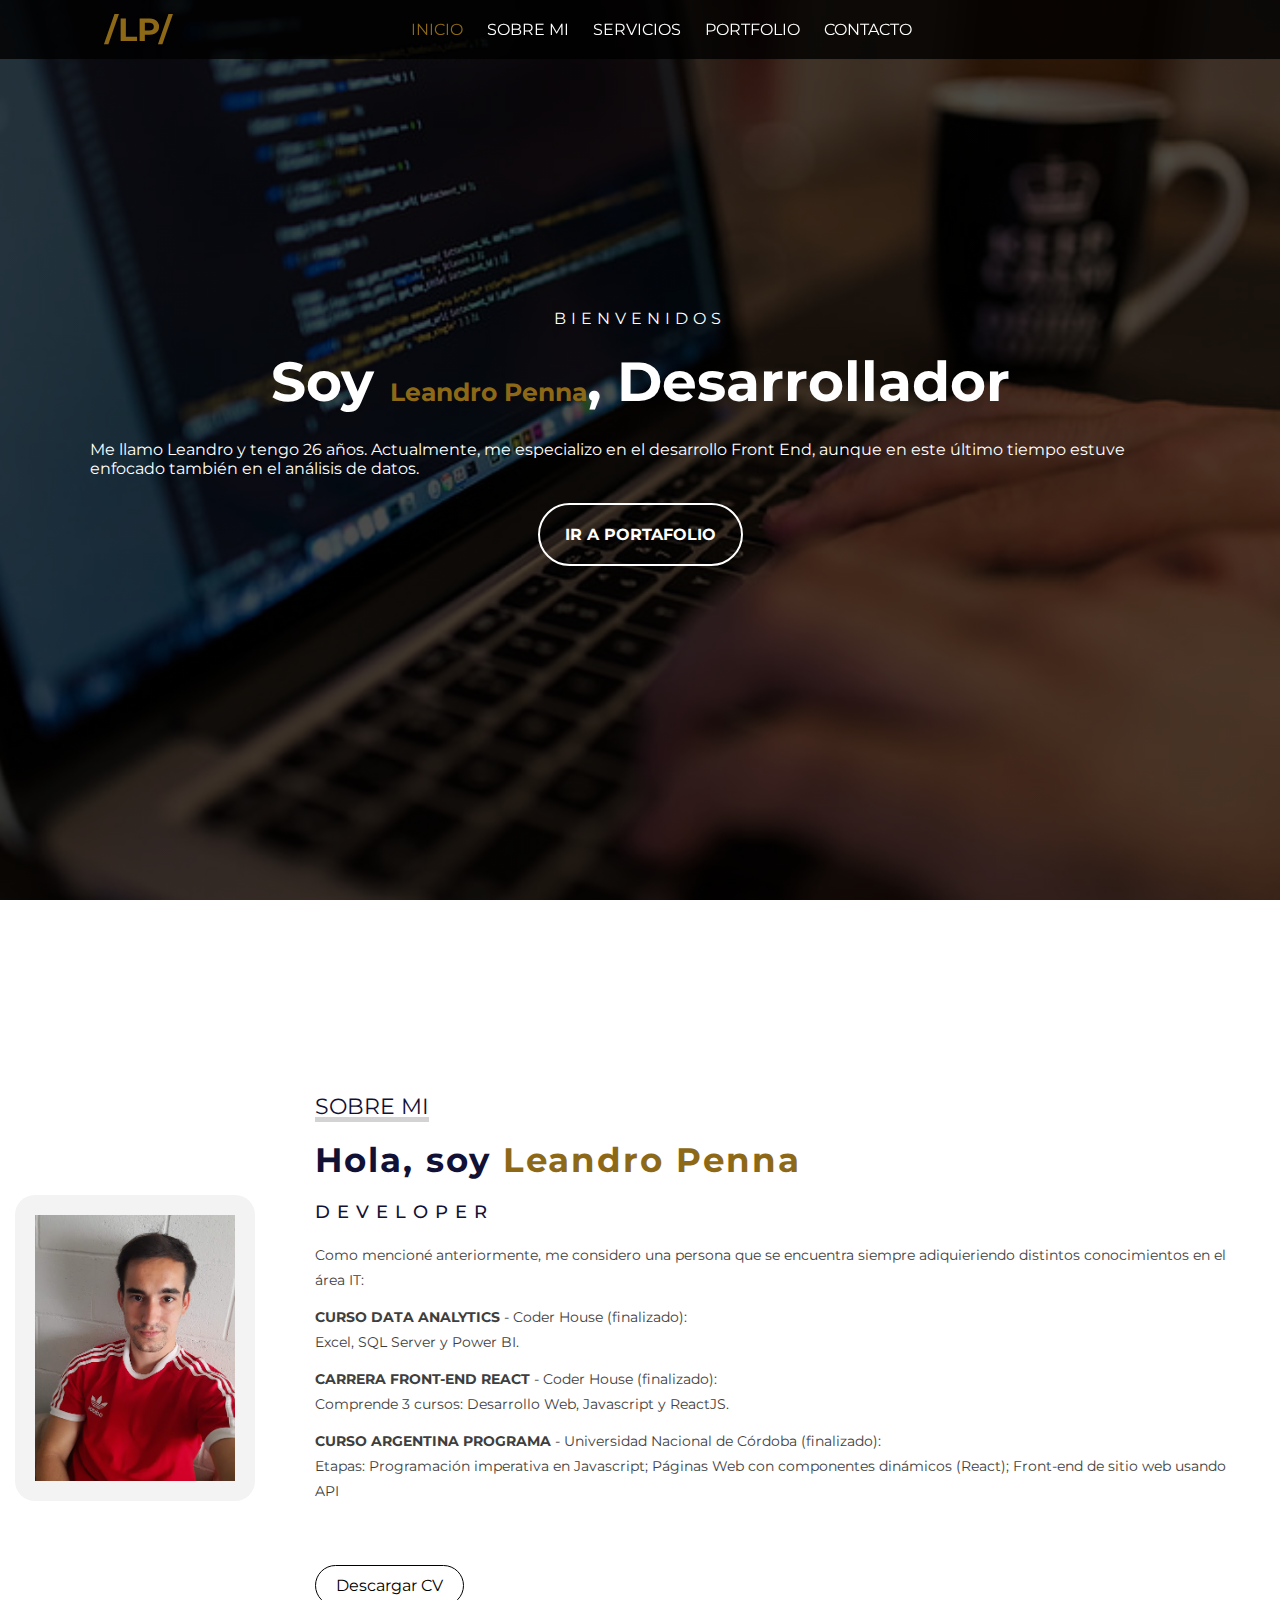
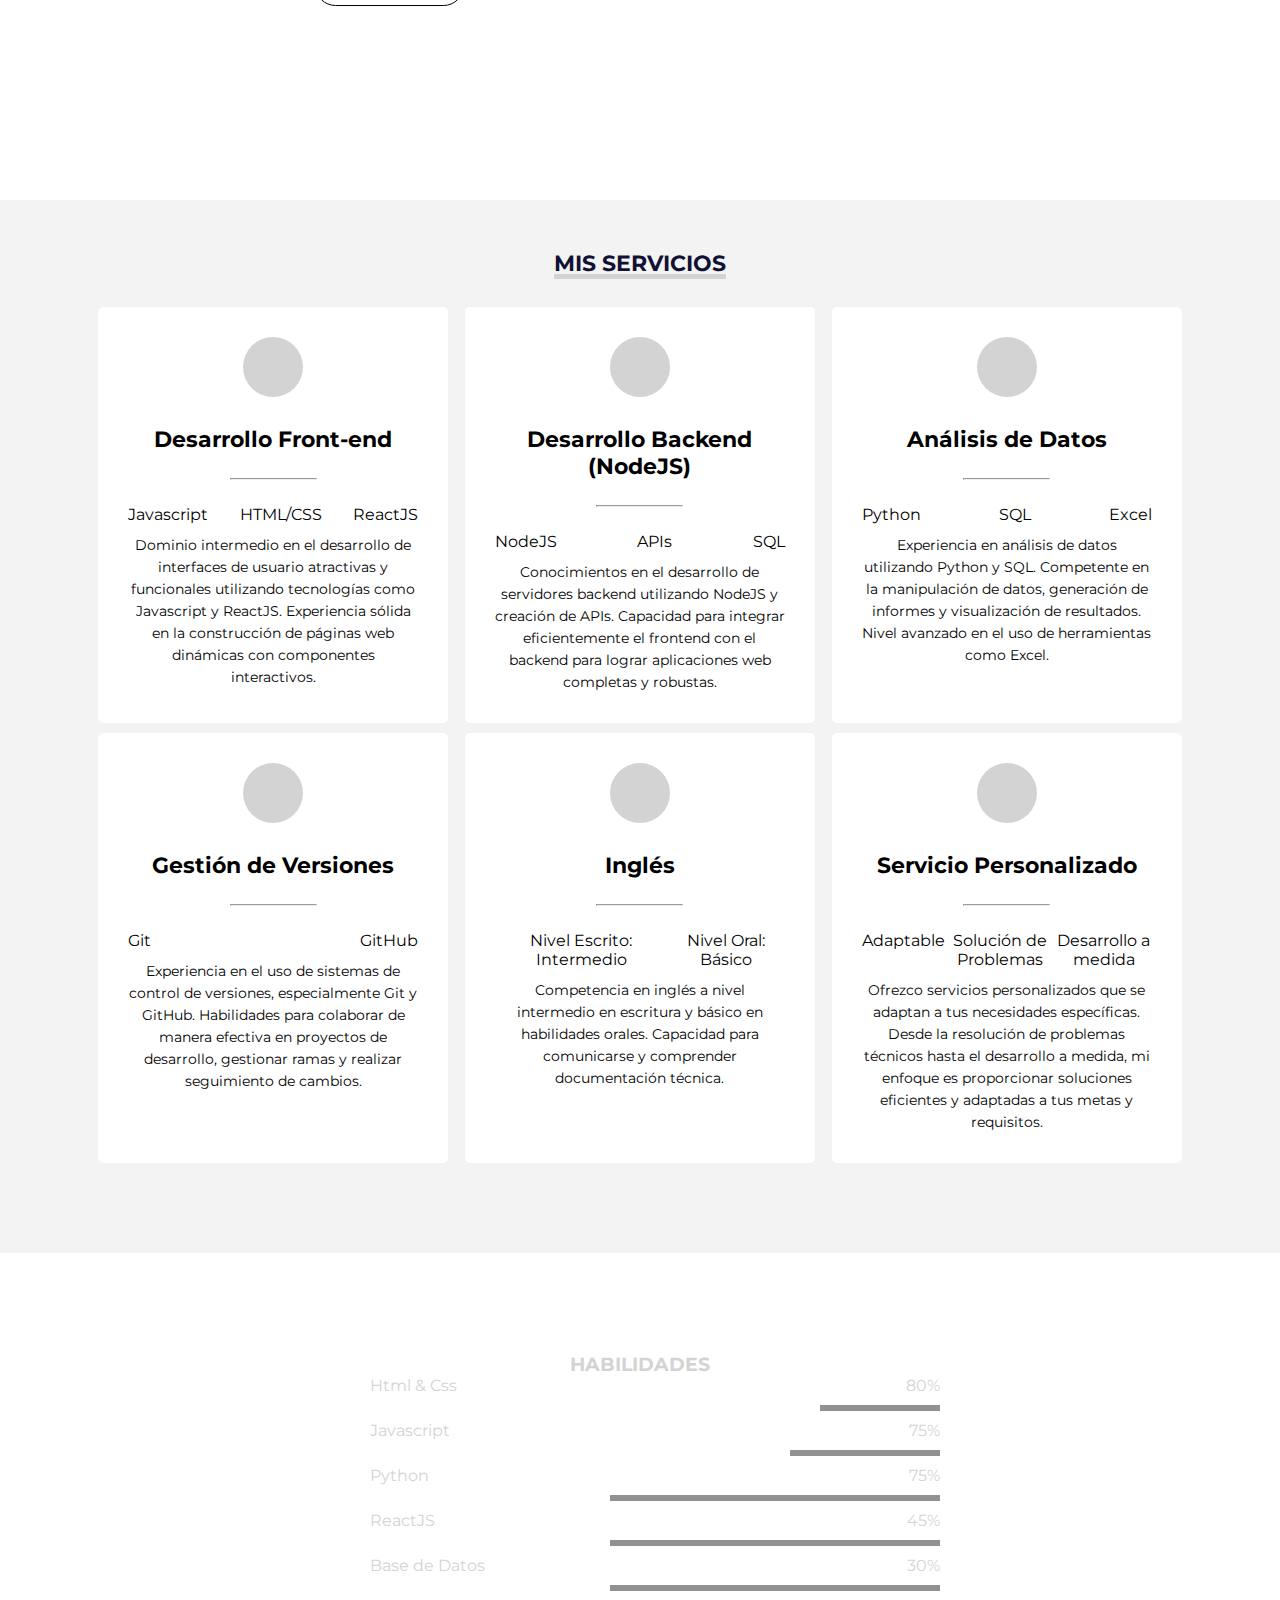
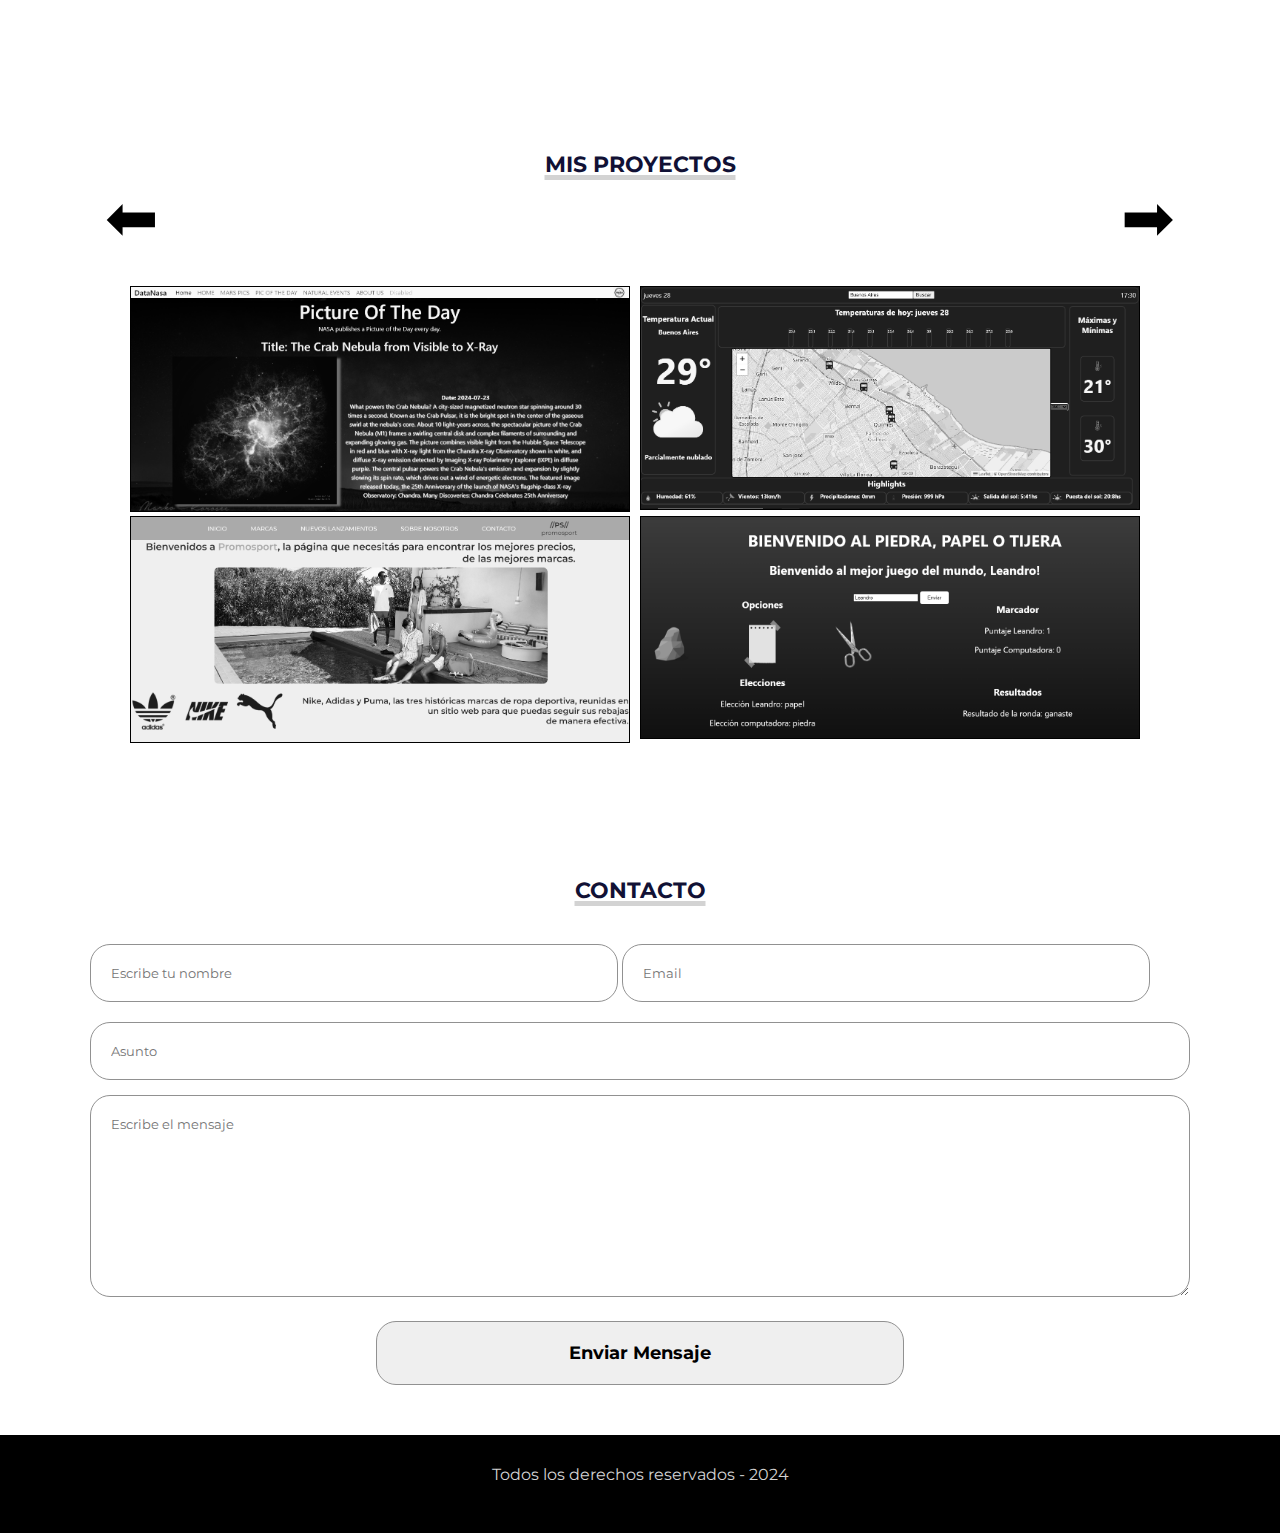
<file: index.html>
<!DOCTYPE html>
<html lang="es">

<head>
    <meta charset="UTF-8">
    <meta http-equiv="X-UA-Compatible" content="IE=edge">
    <meta name="viewport" content="width=device-width, initial-scale=1.0, user-scalable=no">
    <link rel="stylesheet" href="https://cdnjs.cloudflare.com/ajax/libs/font-awesome/6.5.1/css/all.min.css"
        integrity="sha512-DTOQO9RWCH3ppGqcWaEA1BIZOC6xxalwEsw9c2QQeAIftl+Vegovlnee1c9QX4TctnWMn13TZye+giMm8e2LwA=="
        crossorigin="anonymous" referrerpolicy="no-referrer" />
    <link rel="shortcut icon" href="img/logo.png">
    <link rel="stylesheet" href="estilo.css">
    <title>Portfolio</title>
</head>

<body>
    <!-- SECCION INICIO -->

    <section id="inicio">
        <div class="contenido">
            <header>
                <div class="contenido-header">
                    <h1>/LP/</h1>
                    <nav id="nav" class="">
                        <ul id="links">
                            <li><a href="#inicio" class="seleccionado" onclick="seleccionar(this)">INICIO</a></li>
                            <li><a href="#sobremi" onclick="seleccionar(this)">SOBRE MI</a></li>
                            <li><a href="#servicios" onclick="seleccionar(this)">SERVICIOS</a></li>
                            <li class="dropdown">
                                <a href="#portfolio" onclick="seleccionar(this)">PORTFOLIO</a>
                                <ul class="submenu">
                                    <li><a href="#frontend">Proyectos Front End</a></li>
                                    <li><a href="https://leandropenna1.github.io/portfolio/ProyectosData/data.html">Proyectos Data Analytics</a></li>
                                </ul>
                            </li>                            
                            <li><a href="#contacto" onclick="seleccionar(this)">CONTACTO</a></li>
                        </ul>
                    </nav>
                    <!-- ICONOS DEL MENU RESPONSIVE -->
                    <div id="icono-nav" onclick="responsiveMenu()">
                        <i class="fa-solid fa-bars"></i>
                    </div>
                    <!-- ICONOS DE REDES SOCIALES -->
                    <div class="redes">
                        <a href="https://www.linkedin.com/in/leandro-penna-8a1647195/" target="_blank"><i
                                class="fa-brands fa-linkedin"></i></a>
                        <a href="https://www.instagram.com/leapenna/?hl=es-la" target="_blank"><i
                                class="fa-brands fa-instagram"></i></a>
                    </div>
                </div>
            </header>
            <div class="presentacion">
                <p class="bienvenida">Bienvenidos</p>
                <h2>Soy <span>Leandro Penna</span>, Desarrollador</h2>
                <p class="descripcion">Me llamo Leandro y tengo 26 años. Actualmente, me especializo en el
                    desarrollo Front End, aunque en este último tiempo estuve enfocado también en el análisis de datos.
                </p>
                <a href="#portfolio">Ir a portafolio</a>
            </div>
        </div>
    </section>
    <!-- SECCION SOBRE MI -->
    <section id="sobremi">
        <div class="contenedor-foto">
            <img src="img/yo.jpg" alt="">
        </div>
        <div class="sobremi">
            <div class="titulos">
                <p class="titulo-seccion">Sobre Mi</p>
                <h2>Hola, soy <span>Leandro Penna</span></h2>
                <h3>D E V E L O P E R</h3>
            </div>
            <div class="formacion">
                <p>Como mencioné anteriormente, me considero una persona que se encuentra siempre adiquieriendo
                    distintos
                    conocimientos en el área IT: </p>
                <p><strong>CURSO DATA ANALYTICS</strong> - Coder House (finalizado):<br>
                    Excel, SQL Server y Power BI.</p>
                <p><strong>CARRERA FRONT-END REACT</strong> - Coder House (finalizado):<br>
                    Comprende 3 cursos: Desarrollo Web, Javascript y ReactJS.</p>
                <p><strong>CURSO ARGENTINA PROGRAMA</strong> - Universidad Nacional de Córdoba (finalizado):<br>
                    Etapas: Programación imperativa en Javascript; Páginas Web con componentes dinámicos (React);
                    Front-end
                    de sitio web usando API</p>
                <br>
                <a href="https://drive.google.com/drive/u/0/folders/1q4fZKqgyviOLXmksMUad5jjkBDDVu-iA">Descargar CV</a>
            </div>
        </div>
    </section>
    <!-- SECCION SERVICIOS -->
    <section id="servicios">
        <h3 class="titulo-seccion">MIS SERVICIOS</h3>
        <div class="fila">
            <div class="servicio">
                <span class="icono"><i class="fa-solid fa-code"></i></span>
                <h4>Desarrollo Front-end</h4>
                <hr>
                <ul class="servicios-tag">
                    <li>Javascript</li>
                    <li>HTML/CSS</li>
                    <li>ReactJS</li>
                </ul>
                <p>Dominio intermedio en el desarrollo de interfaces de usuario atractivas y funcionales utilizando
                    tecnologías como Javascript y ReactJS. Experiencia sólida en la construcción de páginas web
                    dinámicas con componentes interactivos.</p>
            </div>
            <div class="servicio">
                <span class="icono"><i class="fa-solid fa-code"></i></span>
                <h4>Desarrollo Backend (NodeJS)</h4>
                <hr>
                <ul class="servicios-tag">
                    <li>NodeJS</li>
                    <li>APIs</li>
                    <li>SQL</li>
                </ul>
                <p>Conocimientos en el desarrollo de servidores backend utilizando NodeJS y creación de APIs. Capacidad
                    para integrar eficientemente el frontend con el backend para lograr aplicaciones web completas y
                    robustas.</p>
            </div>
            <div class="servicio">
                <span class="icono"><i class="fa-solid fa-code"></i></span>
                <h4>Análisis de Datos</h4>
                <hr>
                <ul class="servicios-tag">
                    <li>Python</li>
                    <li>SQL</li>
                    <li>Excel</li>
                </ul>
                <p>Experiencia en análisis de datos utilizando Python y SQL. Competente en la manipulación de datos,
                    generación de informes y visualización de resultados. Nivel avanzado en el uso de herramientas como
                    Excel.</p>
            </div>
            <div class="servicio">
                <span class="icono"><i class="fa-solid fa-code"></i></span>
                <h4>Gestión de Versiones</h4>
                <hr>
                <ul class="servicios-tag">
                    <li>Git</li>
                    <li>GitHub</li>
                </ul>
                <p>Experiencia en el uso de sistemas de control de versiones, especialmente Git y GitHub. Habilidades
                    para colaborar de manera efectiva en proyectos de desarrollo, gestionar ramas y realizar seguimiento
                    de cambios.</p>
            </div>
            <div class="servicio">
                <span class="icono"><i class="fa-solid fa-code"></i></span>
                <h4>Inglés</h4>
                <hr>
                <ul class="servicios-tag">
                    <li>Nivel Escrito: Intermedio</li>
                    <li>Nivel Oral: Básico</li>
                </ul>
                <p>Competencia en inglés a nivel intermedio en escritura y básico en habilidades orales. Capacidad para
                    comunicarse y comprender documentación técnica.</p>
            </div>
            <div class="servicio">
                <span class="icono"><i class="fa-solid fa-code"></i></span>
                <h4>Servicio Personalizado</h4>
                <hr>
                <ul class="servicios-tag">
                    <li>Adaptable</li>
                    <li>Solución de Problemas</li>
                    <li>Desarrollo a medida</li>
                </ul>
                <p>Ofrezco servicios personalizados que se adaptan a tus necesidades específicas. Desde la resolución de
                    problemas técnicos hasta el desarrollo a medida, mi enfoque es proporcionar soluciones eficientes y
                    adaptadas a tus metas y requisitos.</p>
            </div>
        </div>
    </section>
    <!-- SECCION SKILLS -->
    <div class="contenedor-skills" id="skills">
        <h3>HABILIDADES</h3>
        <div class="skill">
            <div class="info">
                <p><span class="lista"></span>Html & Css</p>
                <span class="porcentaje">80%</span>
                <div class="barra">
                    <div id="html" class="barra-progreso1"></div>
                </div>
            </div>
        </div>
        <div class="skill">
            <div class="info">
                <p><span class="lista"></span>Javascript</p>
                <span class="porcentaje">75%</span>
                <div class="barra">
                    <div id="js" class="barra-progreso2"></div>
                </div>
            </div>
        </div>
        <div class="skill">
            <div class="info">
                <p><span class="lista"></span>Python</p>
                <span class="porcentaje">75%</span>
                <div class="barra">
                    <div id="py" class="barra-progreso5"></div>
                </div>
            </div>
        </div>
        <div class="skill">
            <div class="info">
                <p><span class="lista"></span>ReactJS</p>
                <span class="porcentaje">45%</span>
                <div class="barra">
                    <div id="react" class="barra-progreso3"></div>
                </div>
            </div>
        </div>
        <div class="skill">
            <div class="info">
                <p><span class="lista"></span>Base de Datos</p>
                <span class="porcentaje">30%</span>
                <div class="barra">
                    <div id="bd" class="barra-progreso4"></div>
                </div>
            </div>
        </div>
    </div>
    <!-- SECCION PORTAFOLIO -->
    <section id="portfolio">
        <h3 class="titulo-seccion">MIS PROYECTOS</h3>
        <div class="control">
            <span class="arrow-left">⬅</span>
            <span class="arrow-right">➡</span>
        </div>
        <div class="carousel">
            <div class="fila proyectos-web">
                <div class="proyecto">
                    <div class="overlay">
                        <a href="https://leandropenna1.github.io/datanasa/" target="_blank">
                            <img src="img/proyecto3.png" alt="">
                        </a>
                        <div class="info">
                            <h4>DATANASA</h4>
                            <p>Mediante peticiones a una API de la NASA, he realizado un proyecto mostrando distintos
                                fenómenos activos.</p>
                        </div>
                    </div>
                </div>
                <div class="proyecto">
                    <div class="overlay">
                        <a href="https://leandropenna1.github.io/ClimaDashboard/" target="_blank">
                            <img src="img/proyecto1.png" alt="">
                        </a>
                        <div class="info">
                            <h4>Dashboard Clima & Tránsito</h4>
                            <p>Refleja en datos en tiempo real del clima y tránsito</p>
                        </div>
                    </div>
                </div>
                <div class="proyecto">
                    <div class="overlay">
                        <a href="https://leandropenna1.github.io/promosport/" target="_blank">
                            <img src="img/proyecto4.png" target="_blank" alt="">
                        </a>
                        <div class="info">
                            <h4>Promosport</h4>
                            <p>Proyecto personal desarrollando para el tramo "Desarrollo Web" de la carrera "Front End"
                                de
                                Coder House.</p>
                        </div>
                    </div>
                </div>
                <div class="proyecto">
                    <div class="overlay">
                        <a href="https://leandropenna1.github.io/practico3/" target="_blank">
                            <img src="img/proyecto2.png" alt="">
                        </a>
                        <div class="info">
                            <h4>Juego: Piedra, Papel o Tijera</h4>
                            <p>Se juega al mejor de 5. Luego se puede reiniciar</p>
                        </div>
                    </div>
                </div>
            </div>
            <div class="fila proyectos-data" style="display: none;">
                <div class="proyecto">
                    <a href="ProyectosData/data.html">
                        <img src="img/powerbi1.png" alt="Power BI Project">
                    </a>
                        <div class="info">
                            <h4>ProyectoS de Data Analytics</h4>
                            <p>Análisis de datos con Python, Excel, SQL Server y PowerBI.</p>
                        </div>
                </div>
            </div>
        </div>
    </section>
    <!-- SECCION CONTACTO -->
    <section id="contacto">
        <h3 class="titulo-seccion">CONTACTO</h3>
        <div class="contenedor-form">
            <form action="https://formsubmit.co/leandro4penna@gmail.com" method="POST">
                <div class="fila-mitad">
                    <input type="text" placeholder="Escribe tu nombre" class="input-mitad">
                    <input type="text" placeholder="Email" class="input-mitad">
                </div>
                <div class="fila">
                    <input type="text" placeholder="Asunto" class="input-full">
                </div>
                <div>
                    <textarea name="" id="" cols="30" rows="10" placeholder="Escribe el mensaje"
                        class="input-full"></textarea>
                </div>
                <input type="submit" value="Enviar Mensaje" class="btn-enviar">
            </form>
        </div>
    </section>
    <!-- SECCION FOOTER -->
    <footer>
        <p>Todos los derechos reservados - 2024</p>
        <div class="redes">
            <a href="https://www.linkedin.com/in/leandro-penna-8a1647195/" target="_blank"><i
                    class="fa-brands fa-linkedin"></i></a>
            <a href="https://www.instagram.com/leapenna/" target="_blank"><i class="fa-brands fa-instagram"></i></a>
        </div>
    </footer>
    <script src="script.js"></script>
</body>

</html>
</file>
<file: estilo.css>
/* Se agrega la fuente a utilizar */
@import url('https://fonts.googleapis.com/css2?family=Montserrat:ital,wght@0,400;0,600;1,200&display=swap');

* {
    margin: 0;
    padding: 0;
    box-sizing: border-box;
    font-family: "Montserrat";
}

html {
    scroll-behavior: smooth;
    transition: scroll-behavior 0.5s ease-in-out;
}

#inicio {
    background: linear-gradient(rgba(0, 0, 0, 0.7), rgba(0, 0, 0, 0.7)), url("img/fondo.jpg");
    background-size: cover;
    background-position: center center;
    height: 100vh;
}

#inicio .contenido header {
    background: rgba(0, 0, 0, 0.8);
    position: fixed;
    width: 100%;
    z-index: 100;
    top: 0;
}

#inicio .contenido header .contenido-header {
    max-width: 1110px;
    margin: auto;
    display: flex;
    justify-content: space-between;
    align-items: center;
    padding: 10px 20px;
}

#inicio .contenido header .contenido-header h1 {
    text-align: center;
    color: rgb(141, 105, 23);
}

#inicio .contenido header .contenido-header nav ul {
    list-style: none;
    display: flex;
    align-items: center;

}

#inicio .contenido header .contenido-header nav ul li a {
    text-decoration: none;
    color: #fff;
    margin: 0 12px;
    font-weight: 400;
    transition: 0.5s;
}

#inicio .contenido header .contenido-header nav ul a:hover {
    color: rgb(141, 105, 23);
}

#inicio .dropdown {
    position: relative;
}

#inicio .dropdown .submenu {
    display: none !important; 
    position: absolute;
    top: 100%;
    left: 0;
    background-color: #00000073;
    box-shadow: 0 4px 8px rgba(0, 0, 0, 0.1);
    list-style: none;
    padding: 0;
    margin: 0;
    z-index: 1000;
}

#inicio .dropdown .submenu li {
    margin: 0;
    padding: 0;
}

#inicio .dropdown .submenu a {
    display: block;
    padding: 10px 15px;
    color: #000000;
    text-decoration: none;
    white-space: nowrap; 
}

#inicio .dropdown .submenu a:hover {
    color:  rgb(141, 105, 23);
}

#inicio .dropdown:hover .submenu {
    display: block !important;
}

#inicio .contenido header .contenido-header .redes a {
    text-decoration: none;
    color: #fff;
    display: inline-block;
    margin-left: 10px;
    transition: .5s;
}

#inicio .contenido header .contenido-header .redes a:hover {
    color: rgb(141, 105, 23);
}

#inicio .contenido header .contenido-header .seleccionado{
    color: rgb(141, 105, 23);
}

#inicio .contenido .presentacion {
    max-width: 1100px;
    height: 100vh;
    margin: auto;
    color: #fff;
    display: flex;
    flex-direction: column;
    align-items: center;
    justify-content: center;
}

#inicio .contenido .presentacion .bienvenida {
    font-size: 16px;
    margin-bottom: 20px;
    text-transform: uppercase;
    letter-spacing: 5px;
}

#inicio .contenido .presentacion h2 {
    font-size: 55px;
    margin-bottom: 25px;
    text-align: center;
}

#inicio .contenido .presentacion h2 span {
    font-size: 25px;
    color: rgb(141, 105, 23);
}

#inicio .contenido .presentacion .descpripcion {
    max-width: 700px;
    margin: 25px auto;
    font-size: 18px;
    text-align: center;
}

#inicio .contenido .presentacion a {
    text-decoration: none;
    display: inline;
    margin: 25px;
    padding: 20px 25px;
    border: 2px solid #fff;
    border-radius: 50px;
    color: #fff;
    font-weight: bold;
    text-transform: uppercase;
    transition: 0.5s;
}

#inicio .contenido .presentacion a:hover {
    background-color: rgb(141, 105, 23);
}

#icono-nav {
    color: #fff;
    display: none;

}

/* SOBRE MI */
#sobremi {
    max-width: 100%;
    margin: auto;
    padding: 50px 15px;
    color: #111135;
    display: flex;
    flex-direction: row;
    align-items: center;
    height: 100vh;
}


#sobremi .sobremi .titulo-seccion{
    font-size: 22px;
    text-transform: uppercase;
    color: #111135;
    text-decoration: underline;
    text-decoration-color: #d3d3d3;
    text-decoration-thickness: 5px;
}

#sobremi .contenedor-foto {
    max-width: 200px;
    margin-right: 80px;
}

#sobremi .contenedor-foto img {
    padding: 20px;
    width: 120%;
    border-radius: 20px;
    background-color: #f3f3f3;
}

#sobremi .sobremi {
    margin: 0 20px;  
}


#sobremi .sobremi h2{
    font-size: 34px;
    font-weight: bold;
    margin: 20px 0;
    letter-spacing: 2px;
}

#sobremi .sobremi h2 span{
    color: rgb(141, 105, 23);
}

#sobremi .sobremi h3{
    font-size: 18px;
    font-weight: 500;
    text-transform: uppercase;
    margin-bottom: 20px;
    letter-spacing: 1px;
}

#sobremi .sobremi p{
    font-size: 14px;
    line-height: 25px;
    color: #3e3e3e;
    margin-bottom: 12px;
}

#sobremi a{
    display: inline-block;
    text-decoration: none;
    color: #000;
    border-radius: 30px;
    padding: 10px 20px;
    border: 1px solid #000;
    margin-top: 30px;
    transition: .5s;
}

#sobremi .sobremi a:hover{
    background-color: rgb(141, 105, 23);
    color: #fff;
}

/* SECCION SERVICIOS */
#servicios{
    padding: 50px 15px;
    text-align: center;
    background-color: #f3f3f3;
}

#servicios .titulo-seccion{
    font-size: 22px;
    text-transform: uppercase;
    color: #111135;
    text-decoration: underline;
    text-decoration-color: #d3d3d3;
    text-decoration-thickness: 5px;
}

#servicios .fila{
    display: flex;
    flex-wrap: wrap;
    text-align: center;
    justify-content: space-around;
    max-width: 1100px;
    margin: 30px auto;
}

#servicios .fila .servicio{
    max-width: 350px;
    background-color: #fff;
    padding: 30px;
    border-radius: 5px;
    transition: .5s;
    margin-bottom: 10px;
}

#servicios .fila .servicio:hover{
    box-shadow: 5px 5px 10px #565656, -5px -5px 10px #8a8a8a;
}

#servicios .fila .servicio h4 {
    font-size: 22px;
    margin-bottom: 25px;
}

#servicios .fila .servicio .icono {
    display: inline-block;
    width: 60px;
    height: 60px;
    border-radius: 50%;
    background-color: #d3d3d3;
    padding: 20px;
    margin-bottom: 25px;
}
#servicios .fila .servicio hr{
    width: 30%;
    margin: auto;
    color: #000;
    margin-bottom: 25px;
} 

#servicios .fila .servicio ul {
    list-style: none;
    display: flex;
    justify-content: space-between;
    margin-bottom: 10px;
}

#servicios .fila .servicio p{
    font-size: 14px;
    line-height: 22px;
}

/* SECCION HABILIDADES */

.contenedor-skills{
    background: linear-gradient(#413d09, rgba(33, 16, 16,.8)), url("img/fondo-skills.jpg");
    background-attachment: fixed;
    background-repeat: no-repeat;
    background-size: cover;
    background-position: center center;
    padding: 100px 0;
    display: flex;
    flex-direction: column;
    align-items: center;
    color: #d3d3d3;
}

.contenedor-skills .skill{
    width: 100%;
    max-width: 600px;
}

.contenedor-skills .skill .info{
    display: flex;
    flex-wrap: wrap;
    justify-content: space-between;
    width: 100%;
}

.contenedor-skills .skill .lista{
    display: inline-block;
    margin-right: 20px;
    height: 10px;
    width: 10px;
    background-color: #fff;
}

.contenedor-skills .skill .barra{
    background-color: #919191;
    width: 100%;
    height: 6px;
    margin: 10px 0;
}
/*  */
.contenedor-skills .skill .barra .barra-progreso1{
    background-color: #fff;
    width: 80%;
    height: 6px;
    animation: progreso1 5s forwards;
}
.contenedor-skills .skill .barra .barra-progreso2{
    background-color: #fff;
    width: 75%;
    height: 6px;
    animation: progreso2 5s forwards;
}
.contenedor-skills .skill .barra .barra-progreso3{
    background-color: #fff;
    width: 45%;
    height: 6px;
    animation: progreso3 5s forwards;
}
.contenedor-skills .skill .barra .barra-progreso4{
    background-color: #fff;
    width: 45%;
    height: 6px;
    animation: progreso4 5s forwards;
}
.contenedor-skills .skill .barra .barra-progreso5{
    background-color: #fff;
    width: 45%;
    height: 6px;
    animation: progreso5 5s forwards;
}

/* Animaciones de las barras */
@keyframes progreso1 {
    0% {
        width: 0;
    }
    100% {
        width: 80%;
    }
}
@keyframes progreso2 {
    0% {
        width: 0;
    }
    100% {
        width: 75%;
    }
}
@keyframes progreso3 {
    0% {
        width: 0;
    }
    100% {
        width: 45%;
    }
}
@keyframes progreso4 {
    0% {
        width: 0;
    }
    100% {
        width: 30%;
    }
}
@keyframes progreso5 {
    0% {
        width: 0;
    }
    100% {
        width: 75%;
    }
}

/* SECCION PORTAFOLIO */
#portfolio{
    max-width: 1100px;
    padding: 50px 15px;
    margin: auto;
}

#portfolio .control {
    display: flex;
    justify-content: space-between;
}

#portfolio .control .arrow-left, .arrow-right {
    font-size: 64px;
    cursor: pointer;
}

#portfolio .carousel {
    position: relative;
    width: 100%;
    overflow: hidden;
}

#portfolio .titulo-seccion{
    text-align: center;
    font-size: 22px;
    text-transform: uppercase;
    color: #111135;
    text-decoration: underline;
    text-decoration-color: #d3d3d3;
    text-decoration-thickness: 5px;
}

#portfolio .fila {
    display: flex;
    flex-wrap: wrap;
    justify-content: center;
    margin: 30px 0;
}

#portfolio .fila .proyecto {
    display: flex;
    position: relative;
    overflow: hidden;
}

#portfolio .fila .proyecto img {
    border: 1px solid #000;
    max-width: 500px;
    filter: grayscale(1);
    object-fit: cover;
    transition: .5s;
    margin-right: 10px
}

#portfolio .fila .proyecto:hover img {
    filter: grayscale(0);
}

#portfolio .fila .proyecto .info {
    position: absolute;
    left: 0;
    background-color: rgba(0, 0, 0, 0.8);
    color: rgb(141, 105, 23);
    width: 500px;
    padding: 10px;
    opacity: 0;
    bottom: -40px;
    transition: .5s;
}

#portfolio .fila .proyecto:hover .info {
    opacity: 1;
    bottom: 0;
}

/* SECCION CONTACTO */

#contacto {
    padding: 50px 15px;
}

#contacto .titulo-seccion {
    margin-bottom: 20px;
    text-align: center;
    font-size: 22px;
    text-transform: uppercase;
    color: #111135;
    text-decoration: underline;
    text-decoration-color: #d3d3d3;
    text-decoration-thickness: 5px;
}

#contacto .contenedor-form {
    max-width: 1100px;
    margin: auto;
}

#contacto .contenedor-form .fila {
    margin-bottom: 15px;
}

#contacto .contenedor-form .mitad {
    display: flex;
    justify-content: space-between;
}

#contacto .contenedor-form input, 
#contacto .contenedor-form textarea
{
    padding: 20px;
    border-radius: 20px;
    border: none;
    border: 1px solid #919191;
}

#contacto .contenedor-form input {
    width: 48%;
    margin-top: 20px;
}

#contacto .contenedor-form .input-full {
    width: 100%;
}

#contacto .btn-enviar {
    display: block;
    margin: auto;
    cursor: pointer;
    transition: .5s;
    padding: 10px 15px;
    font-size: 18px;
    font-weight: bold;
}

#contacto .btn-enviar:hover {
    background-color: rgb(141, 105, 23);
    color: #d3d3d3;
}

footer{
    background-color: #000;
    color: #d3d3d3;
    text-align: center;
    padding: 30px;
}

footer a{
    text-decoration: none;
    color: #d3d3d3;
    display: inline-block;
    margin: 5px;
    font-size: 26px;
}

/* SECCION RESPONSIVE */
@media screen and (max-width:800px) {
    .redes {
        display: none;
    }
    nav {
        display: none;
    }
    nav.responsive {
        display: block;
        background-color: rgba(0, 0, 0, 0.8);
        width: 100%;
        position: absolute;
        top: 48px;
        left: 0;
        padding: 10px 0;
    }
    nav.responsive ul{
        display: block !important;
        text-align: center;
    }
    nav.responsive ul li{
        margin: 5px 0;
    }
    #icono-nav{
        display: block;
    }
    #inicio .contenido .presentacion h2{
        font-size: 40px;
    }
    #sobremi {
        height: auto;
        padding: 50px 0;
        display: block;
    }
    #sobremi .contenedor-foto {
        max-width: 200px;
        margin: auto;
    }
    #sobremi .contenedor-foto img{
        padding: 8px;
    }
    #sobremi .sobremi .titulo-seccion{
        text-align: center;
    }
    #sobremi .sobremi h2{
        font-size: 25px;
        text-align: center;
    }
    #servicios .fila{
        display: flex;
        flex-wrap: wrap;
        text-align: center;
        justify-content: space-around;
        max-width: 1100px;
    }
    
    #servicios .fila .servicio{
        max-width: 300px;
        background-color: #fff;
        padding: 30px;
        border-radius: 5px;
        transition: .5s;
        margin-bottom: 10px;
    }
    .contenedor-skills {
        display: flex;
        flex-direction: column;
        align-items: center;
    }
    .contenedor-skills .skill {
        width: 80%;

    }
    #portfolio {
        padding: 50px 0;
    }
    #portfolio .fila {
        display: flex;
        justify-content: center;
        width: 100%;
    }
    #portfolio .proyecto, .info, img {
        font-size: 10px;
        width: 100vw;
    }
    #contacto {
        padding: 50px 15px;
    }
    #contacto .contenedor-form .mitad {
        margin-bottom: 15px;
        display: block;
    }
    #contacto .contenedor-form .mitad input {
        width: 100%;
        margin-bottom: 15px;
    }
}
</file>
